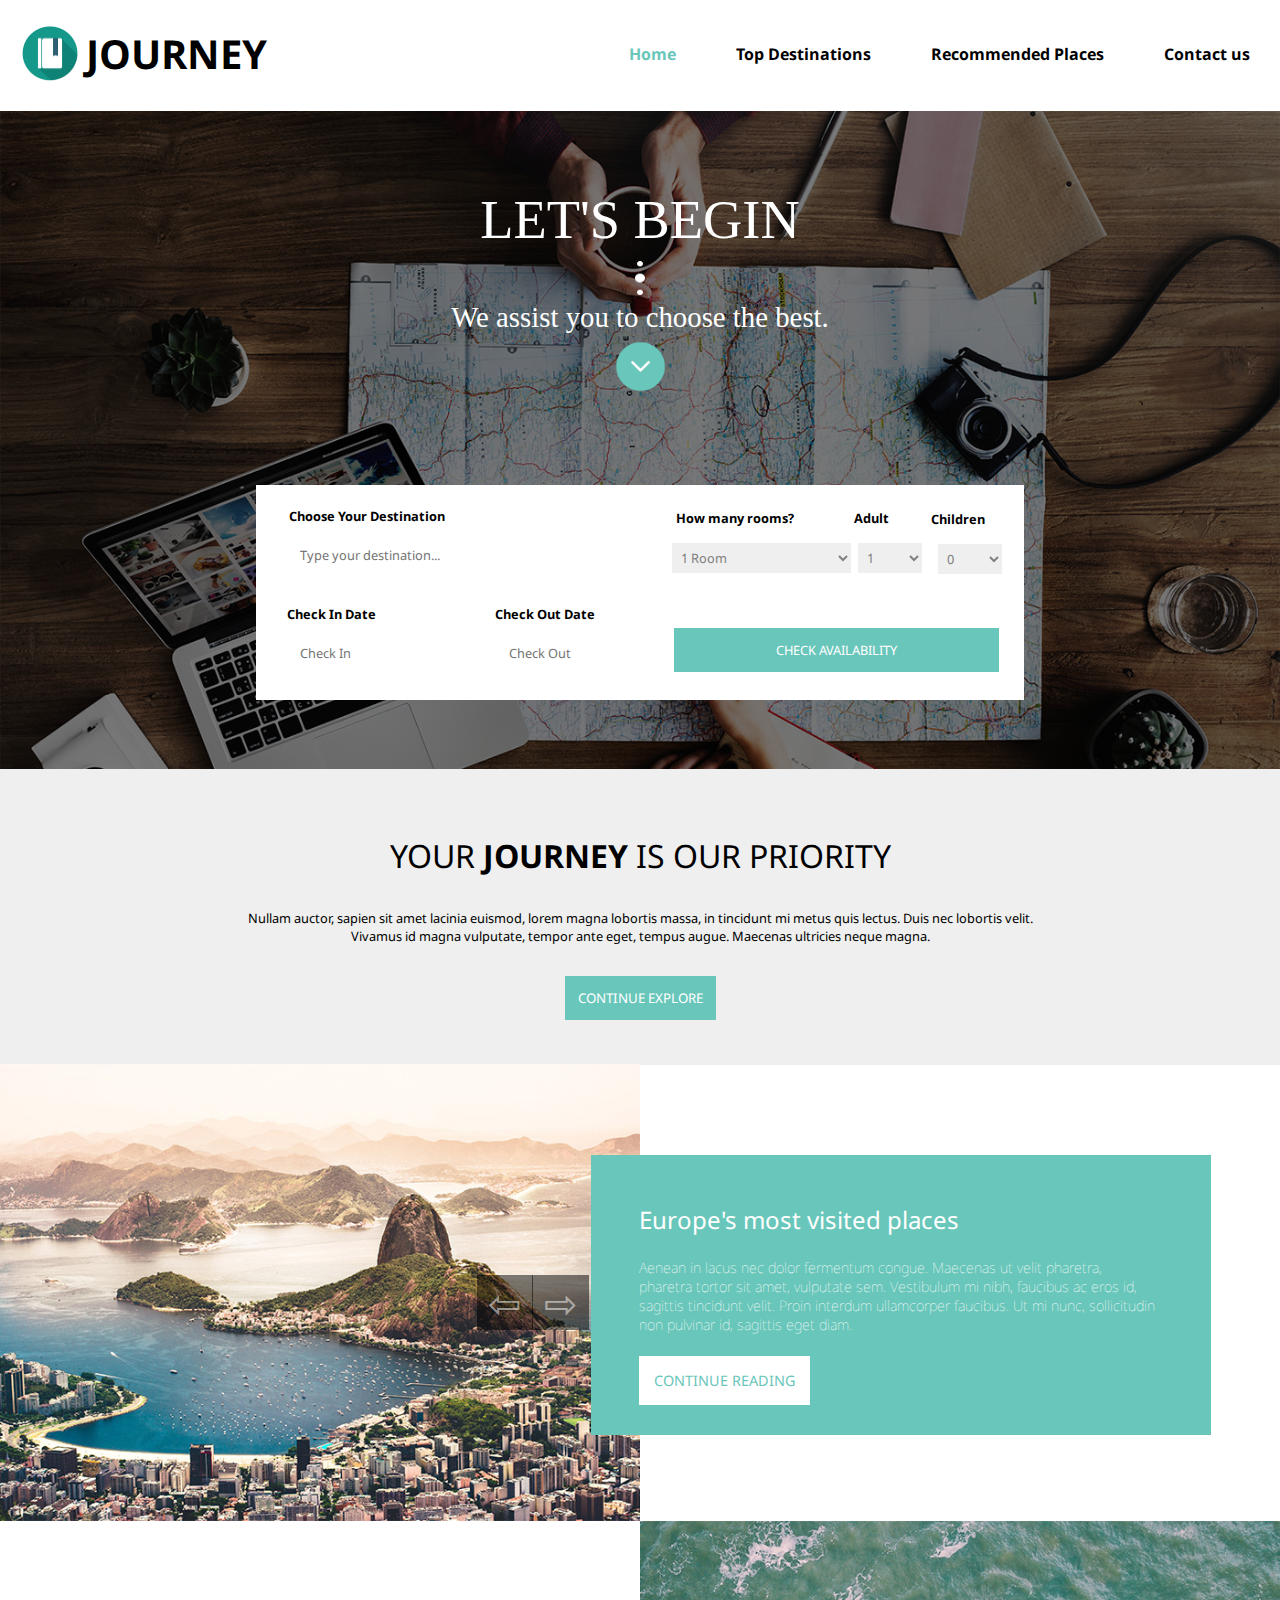
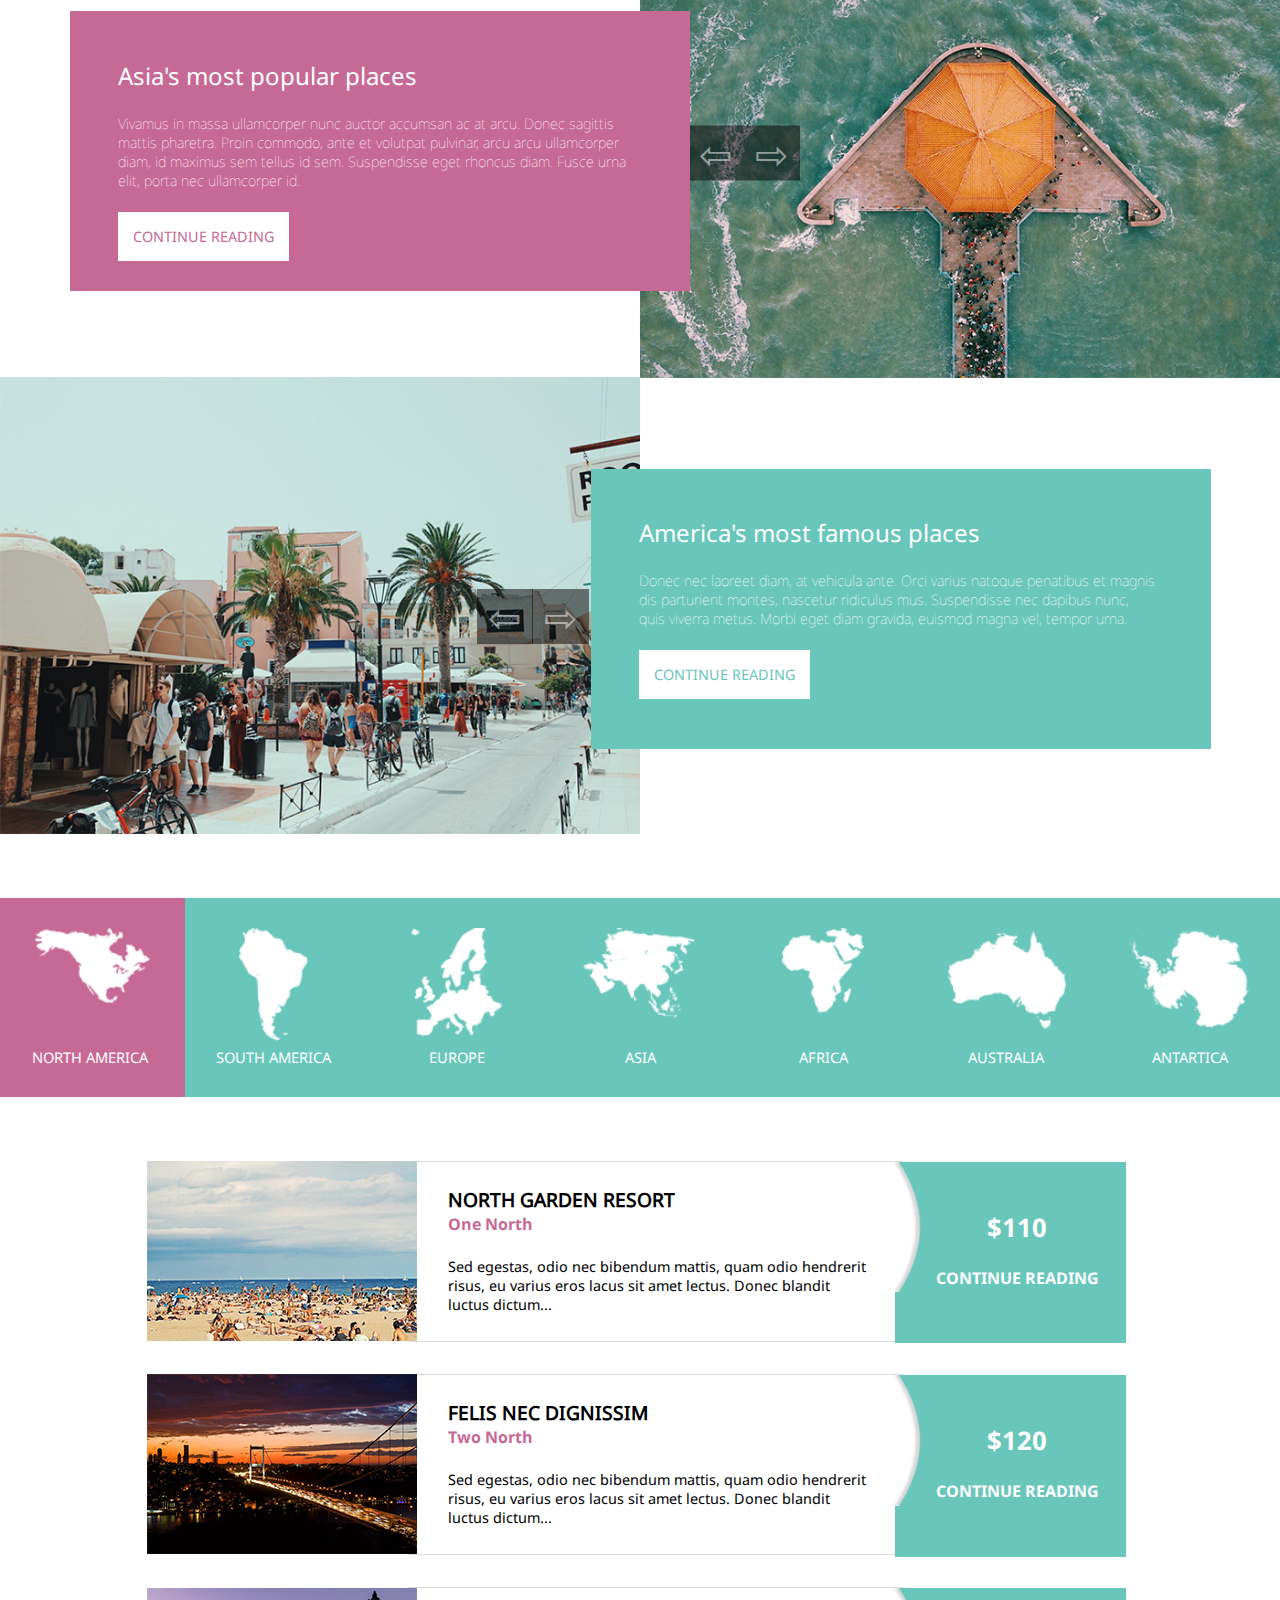
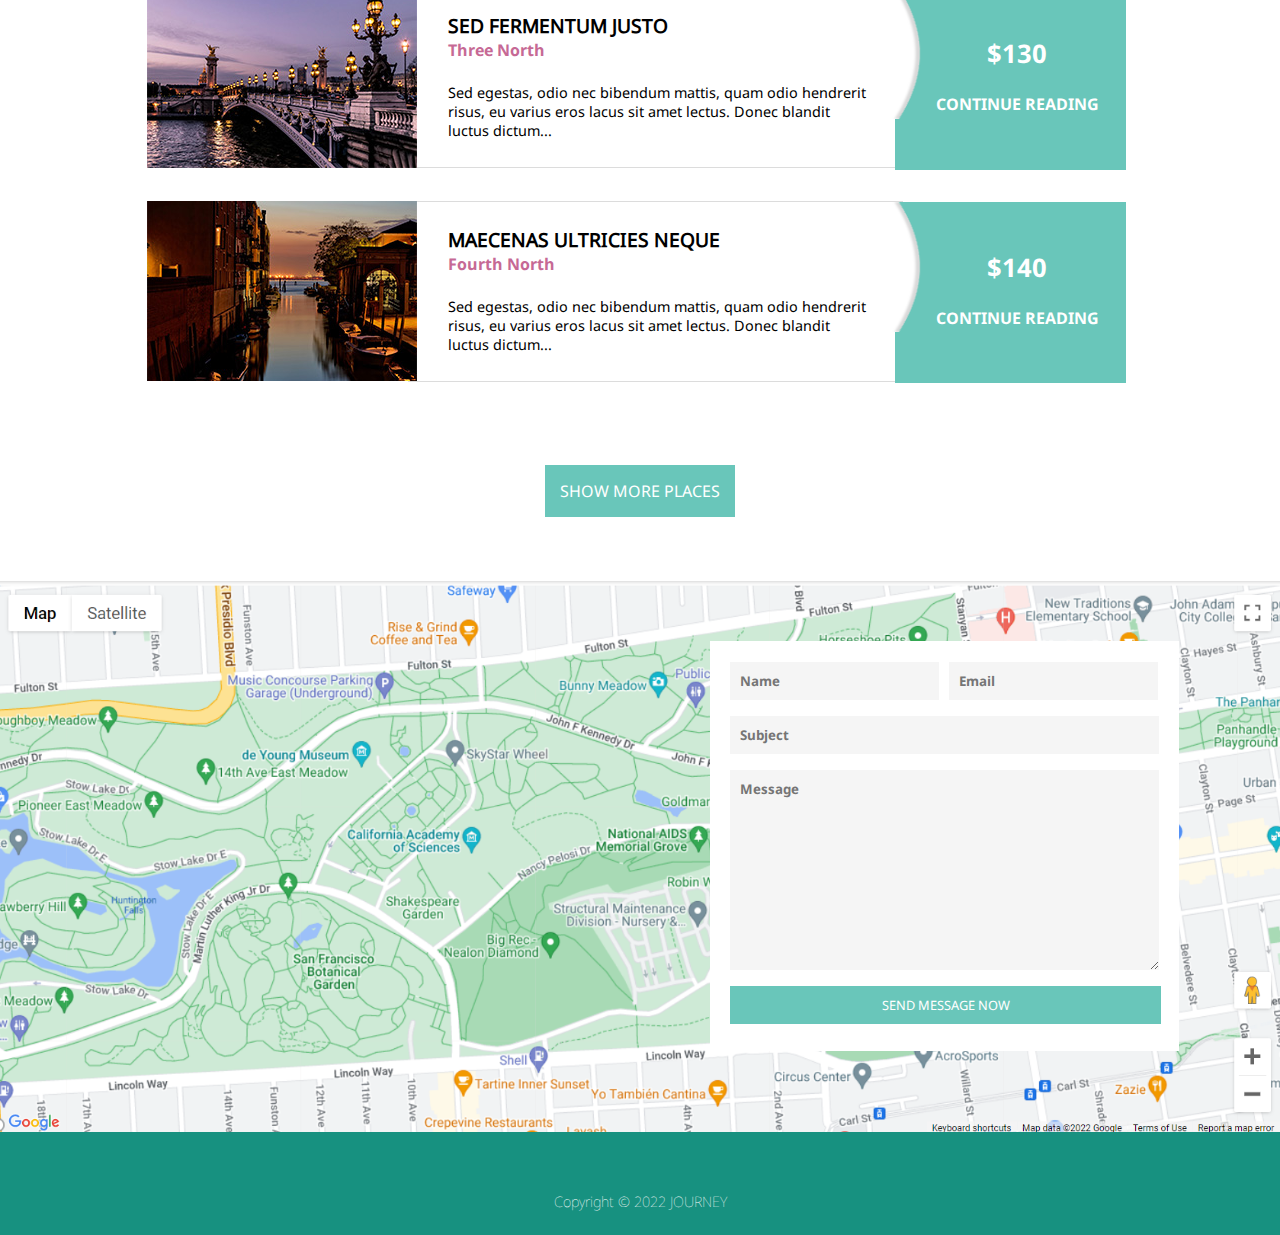
<file: Js Slider Website (JOURNEY)/index.html>
<html lang="en">
<head>
    <meta charset="UTF-8">
    <meta http-equiv="X-UA-Compatible" content="IE=edge">
    <meta name="viewport" content="width=device-width, initial-scale=1.0">
    <link rel="stylesheet" href="style.css">
    <link rel="stylesheet" href="mobile-style.css">
    <script src="script.js" defer></script>
    <title>JOURNEY</title>
</head>
<body>
    <!-- HEADER -->
    <header class="top">
        <div class="title">
            <div class="topbar">
                <div class="row">
                    <div class="col-logo">
                        <a href="index.html"><img src="img/logo.png" id="logo"></a>
                    </div>
                    <div class="home-link">
                        <a href="index.html" id="link-title">JOURNEY</a>
                    </div>
                </div>
            </div>
        </div>
        <nav>   
            <ul>
                <li><a href="#" id="hamburger">&#9776;</a></li>
                <li><a href="index.html" id="nav-link"><span id="point_home">Home</span></a></li>
                <li><a href="#" id="nav-link">Top Destinations</a></li>
                <li><a href="#" id="nav-link">Recommended Places</a></li>
                <li><a href="#" id="nav-link">Contact us</a></li>
            </ul>
        </nav>
    </header>
    <!-- HEADER -->

    <!-- WELCOME / FORM -->
    <section class="bg-sec">
        <div class="img-overlay"><img src="img/banner.jpg" id="image_bckgrd"></div>
        <div class="room-form">
            <center>
            <p id="txt1">LET'S BEGIN</p>
            <p><img src="img/dots-3.png" id="dots"></p>
            <p id="txt2">We assist you to choose the best.</p>
            <p><a href="#"><img src="img/down-btn.png" id="dwn-btn"></a></p>
            <div class="gradient1">
            <div class="form1">
                <form action="">
                    <p id="txt3"><label>Choose Your Destination</label></p>
                    <p id="input1"><input type="text" placeholder="Type your destination..."></p>

                    <p id="txt4"><label>Check In Date</label></p>
                    <p id="input2"><input type="text" placeholder="Check In"></p>

                    <p id="txt5"><label>Check Out Date</label></p>
                    <p id="input3"><input type="text" placeholder="Check Out"></p>

                    <p id="txt6"><label>How many rooms?</label></p>
                    <p id="input4">
                        <select name="room" id="room-list">
                            <option>1 Room</option>
                            <option>2 Room</option>
                            <option>3 Room</option>
                            <option>4 Room</option>
                        </select>
                    </p>

                    <p id="txt7"><label>Adult</label></p>
                    <p id="input5">
                        <select name="adult" id="adult-list">
                            <option>1</option>
                            <option>2</option>
                            <option>3</option>
                            <option>4</option>
                            <option>5</option>
                            <option>6</option>
                        </select>
                    </p>

                    <p id="txt8"><label>Children</label></p>
                    <p id="input6">
                        <select name="children" id="child-list">
                            <option>0</option>
                            <option>1</option>
                            <option>2</option>
                            <option>3</option>
                            <option>4</option>
                            <option>5</option>
                            <option>6</option>
                            <option>7</option>
                        </select>
                    </p>

                    <button id="chk-btn" type="submit">CHECK AVAILABILITY</button>
                </form>
            </div>
            </div>
            </center>
        </div>
    </section>
    <!-- WELCOME / FORM -->

    <!-- EXPLORE -->
    <section class="bg-color1">
        <center>
        <div class="explore">
            <p id="title2">YOUR <span id="txt-bold1">JOURNEY</span> IS OUR PRIORITY</p>

            <p id="txt9">Nullam auctor, sapien sit amet lacinia euismod, lorem magna lobortis massa, in tincidunt mi metus quis lectus. Duis nec lobortis velit. Vivamus id magna vulputate, tempor ante eget, tempus augue. Maecenas ultricies neque magna.</p>
            
            <p id="space1"><button id="explr-btn">CONTINUE EXPLORE</button></p>
        </div>
        </center>
    </section>
    <!-- EXPLORE -->

    <!-- IMAGE SLIDER -->
    <section>
        <!-- SLIDER 1 -->
        <div class="txtfill1">
            <p>
                <span id="topic">Europe's most visited places</span>
                <br><br>
                <span id="elebs">Aenean in lacus nec dolor fermentum congue. Maecenas ut velit pharetra, pharetra tortor sit amet, vulputate sem. Vestibulum mi nibh, faucibus ac eros id, sagittis tincidunt velit. Proin interdum ullamcorper faucibus. Ut mi nunc, sollicitudin non pulvinar id, sagittis eget diam.</span>
                <br><br>
                <button id="read-btn">CONTINUE READING</button>
            </p> 
        </div>
        <div class="slider" data-slider>
            <button class="slider-button prev" id="btn-slid" data-slider-button="prev">&#8678;</button>
            <button class="slider-button next" data-slider-button="next">&#8680;</button>
            <div data-slides>
                <div class="slides" data-active>
                    <img src="slider/slider-img-01.jpg" alt="Image 1">
                </div>
                <div class="slides">
                    <img src="slider/slider-img-02.jpg" alt="Image 2" id="slid1">
                </div>
                <div class="slides">
                    <img src="slider/slider-img-03.jpg" alt="Image 3" id="slid1">
                </div>
            </div>
        </div>
        <!-- SLIDER 1 -->

        <!-- SLIDER 2 -->
        <div class="txtfill2">
            <p>
                <span id="topic">Asia's most popular places</span>
                <br><br>
                <span id="elebs">Vivamus in massa ullamcorper nunc auctor accumsan ac at arcu. Donec sagittis mattis pharetra. Proin commodo, ante et volutpat pulvinar, arcu arcu ullamcorper diam, id maximus sem tellus id sem. Suspendisse eget rhoncus diam. Fusce urna elit, porta nec ullamcorper id.</span>
                <br><br>
                <button id="read-btn2">CONTINUE READING</button>
            </p> 
        </div>
        <div class="slider2" data-slider>
            <button class="slider2-button prev" data-slider-button="prev">&#8678;</button>
            <button class="slider2-button next" data-slider-button="next">&#8680;</button>
            <div data-slides>
                <div class="slides2">
                    <img src="slider/slider-img-01.jpg" alt="Image 1">
                </div>
                <div class="slides2" data-active>
                    <img src="slider/slider-img-02.jpg" alt="Image 2" id="slid2">
                </div>
                <div class="slides2">
                    <img src="slider/slider-img-03.jpg" alt="Image 3" id="slid2">
                </div>
            </div>
        </div>
        <!-- SLIDER 2 -->

        <!-- SLIDER 3 -->
        <div class="txtfill3">
            <p>
                <span id="topic">America's most famous places</span>
                <br><br>
                <span id="elebs">Donec nec laoreet diam, at vehicula ante. Orci varius natoque penatibus et magnis dis parturient montes, nascetur ridiculus mus. Suspendisse nec dapibus nunc, quis viverra metus. Morbi eget diam gravida, euismod magna vel, tempor urna.</span>
                <br><br>
                <button id="read-btn3">CONTINUE READING</button>
            </p> 
        </div>
        <div class="slider3" data-slider>
            <button class="slider3-button prev" data-slider-button="prev">&#8678;</button>
            <button class="slider3-button next" data-slider-button="next">&#8680;</button>
            <div data-slides>
                <div class="slides3">
                    <img src="slider/slider-img-01.jpg" alt="Image 1">
                </div>
                <div class="slides3">
                    <img src="slider/slider-img-02.jpg" alt="Image 2" id="slid3">
                </div>
                <div class="slides3" data-active>
                    <img src="slider/slider-img-03.jpg" alt="Image 3" id="slid3">
                </div>
            </div>
        </div>
        <!-- SLIDER 3 -->
    </section>
    <!-- IMAGE SLIDER -->

    <!-- WORLD NAVBAR SLIDER -->
    <section>
        <div class="world-nav">
            <center>
                <div id="shift-btn"></div>
                <button type="button" class="toggle-btn" onclick="noa()">
                    <img id="world-ico" src="img/north-america.png">
                    <br>
                    <label id="world-txt">NORTH AMERICA</label>
                </button>
                <button type="button" class="toggle-btn" onclick="soa()">
                    <img id="world-ico" src="img/south-america.png">
                    <br>
                    <label id="world-txt">SOUTH AMERICA</label>
                </button>
                <button type="button" class="toggle-btn" onclick="eu()">
                    <img id="world-ico" src="img/europe.png">
                    <br>
                    <label id="world-txt">EUROPE</label>
                </button>
                <button type="button" class="toggle-btn" onclick="asi()">
                    <img id="world-ico" src="img/asia.png">
                    <br>
                    <label id="world-txt">ASIA</label>
                </button>
                <button type="button" class="toggle-btn" onclick="afr()">
                    <img id="world-ico" src="img/africa.png">
                    <br>
                    <label id="world-txt">AFRICA</label>
                </button>
                <button type="button" class="toggle-btn" onclick="aus()">
                    <img id="world-ico" src="img/australia.png">
                    <br>
                    <label id="world-txt">AUSTRALIA</label>
                </button>
                <button type="button" class="toggle-btn" onclick="ant()">
                    <img id="world-ico" src="img/antartica.png">
                    <br>
                    <label id="world-txt">ANTARTICA</label>
                </button>
            </center>
        </div>
    </section>
    <!-- WORLD NAVBAR SLIDER -->

    <!-- GROUP CONTENT SLIDER -->
    <section class="group-slider">
    <div id="box1" class="group">
        <div class="box-content">
            <img src="slider/slider-img-06.jpg">
            <p id="info">
                <span id="topic2">NORTH GARDEN RESORT</span>
                <br>
                <span id="sub-top">One North</span>
                <br><br>
                <span id="elebs2">Sed egestas, odio nec bibendum mattis, quam odio hendrerit risus, eu varius eros lacus sit amet lectus. Donec blandit luctus dictum...</span>
            </p>
            <img id="curve" src="img/button-curve.png">
            <p id="cost">
                <span id="price">$110</span>
                <br><br>
                <a id="read-btn4" href="#">CONTINUE READING</a>
            </p>
        </div>
        <div class="box-content">
            <img src="slider/slider-img-07.jpg">
            <p id="info">
                <span id="topic2">FELIS NEC DIGNISSIM</span>
                <br>
                <span id="sub-top">Two North</span>
                <br><br>
                <span id="elebs2">Sed egestas, odio nec bibendum mattis, quam odio hendrerit risus, eu varius eros lacus sit amet lectus. Donec blandit luctus dictum...</span>
            </p>
            <img id="curve" src="img/button-curve.png">
            <p id="cost">
                <span id="price">$120</span>
                <br><br>
                <a id="read-btn4" href="#">CONTINUE READING</a>
            </p>
        </div>
        <div class="box-content">
            <img src="slider/slider-img-05.jpg">
            <p id="info">
                <span id="topic2">SED FERMENTUM JUSTO</span>
                <br>
                <span id="sub-top">Three North</span>
                <br><br>
                <span id="elebs2">Sed egestas, odio nec bibendum mattis, quam odio hendrerit risus, eu varius eros lacus sit amet lectus. Donec blandit luctus dictum...</span>
            </p>
            <img id="curve" src="img/button-curve.png">
            <p id="cost">
                <span id="price">$130</span>
                <br><br>
                <a id="read-btn4" href="#">CONTINUE READING</a>
            </p>
        </div>
        <div class="box-content">
            <img src="slider/slider-img-04.jpg">
            <p id="info">
                <span id="topic2">MAECENAS ULTRICIES NEQUE</span>
                <br>
                <span id="sub-top">Fourth North</span>
                <br><br>
                <span id="elebs2">Sed egestas, odio nec bibendum mattis, quam odio hendrerit risus, eu varius eros lacus sit amet lectus. Donec blandit luctus dictum...</span>
            </p>
            <img id="curve" src="img/button-curve.png">
            <p id="cost">
                <span id="price">$140</span>
                <br><br>
                <a id="read-btn4" href="#">CONTINUE READING</a>
            </p>
        </div>
    </div>
    <div id="box2" class="group">
        <div class="box-content">
            <img src="slider/slider-img-06.jpg">
            <p id="info">
                <span id="topic2">SOUTH RESORT HOTEL</span>
                <br>
                <span id="sub-top">South One</span>
                <br><br>
                <span id="elebs2">Sed egestas, odio nec bibendum mattis, quam odio hendrerit risus, eu varius eros lacus sit amet lectus. Donec blandit luctus dictum...</span>
            </p>
            <img id="curve" src="img/button-curve.png">
            <p id="cost">
                <span id="price">$220</span>
                <br><br>
                <a id="read-btn4" href="#">CONTINUE READING</a>
            </p>
        </div>
        <div class="box-content">
            <img src="slider/slider-img-07.jpg">
            <p id="info">
                <span id="topic2">AENEAN AC ANTE NEC DIAM</span>
                <br>
                <span id="sub-top">South Second</span>
                <br><br>
                <span id="elebs2">Sed egestas, odio nec bibendum mattis, quam odio hendrerit risus, eu varius eros lacus sit amet lectus. Donec blandit luctus dictum...</span>
            </p>
            <img id="curve" src="img/button-curve.png">
            <p id="cost">
                <span id="price">$230</span>
                <br><br>
                <a id="read-btn4" href="#">CONTINUE READING</a>
            </p>
        </div>
        <div class="box-content">
            <img src="slider/slider-img-05.jpg">
            <p id="info">
                <span id="topic2">SUSPENDISSE NEC DAPIBUS</span>
                <br>
                <span id="sub-top">South Third</span>
                <br><br>
                <span id="elebs2">Sed egestas, odio nec bibendum mattis, quam odio hendrerit risus, eu varius eros lacus sit amet lectus. Donec blandit luctus dictum...</span>
            </p>
            <img id="curve" src="img/button-curve.png">
            <p id="cost">
                <span id="price">$240</span>
                <br><br>
                <a id="read-btn4" href="#">CONTINUE READING</a>
            </p>
        </div>
        <div class="box-content">
            <img src="slider/slider-img-04.jpg">
            <p id="info">
                <span id="topic2">ALIQUAM VIVERRA MI AT NISL</span>
                <br>
                <span id="sub-top">South Fourth</span>
                <br><br>
                <span id="elebs2">Sed egestas, odio nec bibendum mattis, quam odio hendrerit risus, eu varius eros lacus sit amet lectus. Donec blandit luctus dictum...</span>
            </p>
            <img id="curve" src="img/button-curve.png">
            <p id="cost">
                <span id="price">$250</span>
                <br><br>
                <a id="read-btn4" href="#">CONTINUE READING</a>
            </p>
        </div>
    </div>
    <div id="box3" class="group">
        <div class="box-content">
            <img src="slider/slider-img-06.jpg">
            <p id="info">
                <span id="topic2">EUROPE HOTEL</span>
                <br>
                <span id="sub-top">Venecia, Italy</span>
                <br><br>
                <span id="elebs2">Sed egestas, odio nec bibendum mattis, quam odio hendrerit risus, eu varius eros lacus sit amet lectus. Donec blandit luctus dictum...</span>
            </p>
            <img id="curve" src="img/button-curve.png">
            <p id="cost">
                <span id="price">$330</span>
                <br><br>
                <a id="read-btn4" href="#">CONTINUE READING</a>
            </p>
        </div>
        <div class="box-content">
            <img src="slider/slider-img-07.jpg">
            <p id="info">
                <span id="topic2">IN VIVERRA ENIM TURPIS</span>
                <br>
                <span id="sub-top">Paris, France</span>
                <br><br>
                <span id="elebs2">Sed egestas, odio nec bibendum mattis, quam odio hendrerit risus, eu varius eros lacus sit amet lectus. Donec blandit luctus dictum...</span>
            </p>
            <img id="curve" src="img/button-curve.png">
            <p id="cost">
                <span id="price">$340</span>
                <br><br>
                <a id="read-btn4" href="#">CONTINUE READING</a>
            </p>
        </div>
        <div class="box-content">
            <img src="slider/slider-img-05.jpg">
            <p id="info">
                <span id="topic2">VOLUTPAT PELLENTESQUE</span>
                <br>
                <span id="sub-top">Barcelona, Spain</span>
                <br><br>
                <span id="elebs2">Sed egestas, odio nec bibendum mattis, quam odio hendrerit risus, eu varius eros lacus sit amet lectus. Donec blandit luctus dictum...</span>
            </p>
            <img id="curve" src="img/button-curve.png">
            <p id="cost">
                <span id="price">$350</span>
                <br><br>
                <a id="read-btn4" href="#">CONTINUE READING</a>
            </p>
        </div>
        <div class="box-content">
            <img src="slider/slider-img-04.jpg">
            <p id="info">
                <span id="topic2">GRAND RESORT PASHA</span>
                <br>
                <span id="sub-top">Istanbul, Turkey</span>
                <br><br>
                <span id="elebs2">Sed egestas, odio nec bibendum mattis, quam odio hendrerit risus, eu varius eros lacus sit amet lectus. Donec blandit luctus dictum...</span>
            </p>
            <img id="curve" src="img/button-curve.png">
            <p id="cost">
                <span id="price">$360</span>
                <br><br>
                <a id="read-btn4" href="#">CONTINUE READING</a>
            </p>
        </div>
    </div>
    <div id="box4" class="group">
        <div class="box-content">
            <img src="slider/slider-img-06.jpg">
            <p id="info">
                <span id="topic2">ASIA RESORT HOTEL</span>
                <br>
                <span id="sub-top">Singapore</span>
                <br><br>
                <span id="elebs2">Sed egestas, odio nec bibendum mattis, quam odio hendrerit risus, eu varius eros lacus sit amet lectus. Donec blandit luctus dictum...</span>
            </p>
            <img id="curve" src="img/button-curve.png">
            <p id="cost">
                <span id="price">$440</span>
                <br><br>
                <a id="read-btn4" href="#">CONTINUE READING</a>
            </p>
        </div>
        <div class="box-content">
            <img src="slider/slider-img-07.jpg">
            <p id="info">
                <span id="topic2">NULLAM EGET EST A NISL</span>
                <br>
                <span id="sub-top">Yangon, Myanmar</span>
                <br><br>
                <span id="elebs2">Sed egestas, odio nec bibendum mattis, quam odio hendrerit risus, eu varius eros lacus sit amet lectus. Donec blandit luctus dictum...</span>
            </p>
            <img id="curve" src="img/button-curve.png">
            <p id="cost">
                <span id="price">$450</span>
                <br><br>
                <a id="read-btn4" href="#">CONTINUE READING</a>
            </p>
        </div>
        <div class="box-content">
            <img src="slider/slider-img-05.jpg">
            <p id="info">
                <span id="topic2">PROIN INTERDUM ULLAMCORPER</span>
                <br>
                <span id="sub-top">Bangkok, Thailand</span>
                <br><br>
                <span id="elebs2">Sed egestas, odio nec bibendum mattis, quam odio hendrerit risus, eu varius eros lacus sit amet lectus. Donec blandit luctus dictum...</span>
            </p>
            <img id="curve" src="img/button-curve.png">
            <p id="cost">
                <span id="price">$460</span>
                <br><br>
                <a id="read-btn4" href="#">CONTINUE READING</a>
            </p>
        </div>
        <div class="box-content">
            <img src="slider/slider-img-04.jpg">
            <p id="info">
                <span id="topic2">LOREM IPSUM DOLOR SIT</span>
                <br>
                <span id="sub-top">Vientiane, Laos</span>
                <br><br>
                <span id="elebs2">Sed egestas, odio nec bibendum mattis, quam odio hendrerit risus, eu varius eros lacus sit amet lectus. Donec blandit luctus dictum...</span>
            </p>
            <img id="curve" src="img/button-curve.png">
            <p id="cost">
                <span id="price">$470</span>
                <br><br>
                <a id="read-btn4" href="#">CONTINUE READING</a>
            </p>
        </div>
    </div>
    <div id="box5" class="group">
        <div class="box-content">
            <img src="slider/slider-img-06.jpg">
            <p id="info">
                <span id="topic2">AFRICA RESORT HOTEL</span>
                <br>
                <span id="sub-top">First City</span>
                <br><br>
                <span id="elebs2">Sed egestas, odio nec bibendum mattis, quam odio hendrerit risus, eu varius eros lacus sit amet lectus. Donec blandit luctus dictum...</span>
            </p>
            <img id="curve" src="img/button-curve.png">
            <p id="cost">
                <span id="price">$550</span>
                <br><br>
                <a id="read-btn4" href="#">CONTINUE READING</a>
            </p>
        </div>
        <div class="box-content">
            <img src="slider/slider-img-07.jpg">
            <p id="info">
                <span id="topic2">AENEAN AC MAGNA DIAM</span>
                <br>
                <span id="sub-top">Second City</span>
                <br><br>
                <span id="elebs2">Sed egestas, odio nec bibendum mattis, quam odio hendrerit risus, eu varius eros lacus sit amet lectus. Donec blandit luctus dictum...</span>
            </p>
            <img id="curve" src="img/button-curve.png">
            <p id="cost">
                <span id="price">$560</span>
                <br><br>
                <a id="read-btn4" href="#">CONTINUE READING</a>
            </p>
        </div>
        <div class="box-content">
            <img src="slider/slider-img-05.jpg">
            <p id="info">
                <span id="topic2">BEACH BARBECUE SUNSET</span>
                <br>
                <span id="sub-top">Third City</span>
                <br><br>
                <span id="elebs2">Sed egestas, odio nec bibendum mattis, quam odio hendrerit risus, eu varius eros lacus sit amet lectus. Donec blandit luctus dictum...</span>
            </p>
            <img id="curve" src="img/button-curve.png">
            <p id="cost">
                <span id="price">$570</span>
                <br><br>
                <a id="read-btn4" href="#">CONTINUE READING</a>
            </p>
        </div>
        <div class="box-content">
            <img src="slider/slider-img-04.jpg">
            <p id="info">
                <span id="topic2">GRAND RESORT PASHA</span>
                <br>
                <span id="sub-top">Fourth City</span>
                <br><br>
                <span id="elebs2">Sed egestas, odio nec bibendum mattis, quam odio hendrerit risus, eu varius eros lacus sit amet lectus. Donec blandit luctus dictum...</span>
            </p>
            <img id="curve" src="img/button-curve.png">
            <p id="cost">
                <span id="price">$580</span>
                <br><br>
                <a id="read-btn4" href="#">CONTINUE READING</a>
            </p>
        </div>
    </div>
    <div id="box6" class="group">
        <div class="box-content">
            <img src="slider/slider-img-06.jpg">
            <p id="info">
                <span id="topic2">HOTEL AUSTRALIA</span>
                <br>
                <span id="sub-top">City One</span>
                <br><br>
                <span id="elebs2">Sed egestas, odio nec bibendum mattis, quam odio hendrerit risus, eu varius eros lacus sit amet lectus. Donec blandit luctus dictum...</span>
            </p>
            <img id="curve" src="img/button-curve.png">
            <p id="cost">
                <span id="price">$660</span>
                <br><br>
                <a id="read-btn4" href="#">CONTINUE READING</a>
            </p>
        </div>
        <div class="box-content">
            <img src="slider/slider-img-07.jpg">
            <p id="info">
                <span id="topic2">PROIN INTERDUM ULLAMCORPER</span>
                <br>
                <span id="sub-top">City Two</span>
                <br><br>
                <span id="elebs2">Sed egestas, odio nec bibendum mattis, quam odio hendrerit risus, eu varius eros lacus sit amet lectus. Donec blandit luctus dictum...</span>
            </p>
            <img id="curve" src="img/button-curve.png">
            <p id="cost">
                <span id="price">$560</span>
                <br><br>
                <a id="read-btn4" href="#">CONTINUE READING</a>
            </p>
        </div>
        <div class="box-content">
            <img src="slider/slider-img-05.jpg">
            <p id="info">
                <span id="topic2">BEACH BARBECUE SUNSET</span>
                <br>
                <span id="sub-top">City Three</span>
                <br><br>
                <span id="elebs2">Sed egestas, odio nec bibendum mattis, quam odio hendrerit risus, eu varius eros lacus sit amet lectus. Donec blandit luctus dictum...</span>
            </p>
            <img id="curve" src="img/button-curve.png">
            <p id="cost">
                <span id="price">$640</span>
                <br><br>
                <a id="read-btn4" href="#">CONTINUE READING</a>
            </p>
        </div>
        <div class="box-content">
            <img src="slider/slider-img-04.jpg">
            <p id="info">
                <span id="topic2">GRAND RESORT PASHA</span>
                <br>
                <span id="sub-top">City Four</span>
                <br><br>
                <span id="elebs2">Sed egestas, odio nec bibendum mattis, quam odio hendrerit risus, eu varius eros lacus sit amet lectus. Donec blandit luctus dictum...</span>
            </p>
            <img id="curve" src="img/button-curve.png">
            <p id="cost">
                <span id="price">$630</span>
                <br><br>
                <a id="read-btn4" href="#">CONTINUE READING</a>
            </p>
        </div>
    </div>
    <div id="box7" class="group">
        <div class="box-content">
            <img src="slider/slider-img-06.jpg">
            <p id="info">
                <span id="topic2">ANTARTICA RESORT</span>
                <br>
                <span id="sub-top">Ant City One</span>
                <br><br>
                <span id="elebs2">Sed egestas, odio nec bibendum mattis, quam odio hendrerit risus, eu varius eros lacus sit amet lectus. Donec blandit luctus dictum...</span>
            </p>
            <img id="curve" src="img/button-curve.png">
            <p id="cost">
                <span id="price">$770</span>
                <br><br>
                <a id="read-btn4" href="#">CONTINUE READING</a>
            </p>
        </div>
        <div class="box-content">
            <img src="slider/slider-img-07.jpg">
            <p id="info">
                <span id="topic2">PULVINAR SEMPER</span>
                <br>
                <span id="sub-top">Ant City Two</span>
                <br><br>
                <span id="elebs2">Sed egestas, odio nec bibendum mattis, quam odio hendrerit risus, eu varius eros lacus sit amet lectus. Donec blandit luctus dictum...</span>
            </p>
            <img id="curve" src="img/button-curve.png">
            <p id="cost">
                <span id="price">$230</span>
                <br><br>
                <a id="read-btn4" href="#">CONTINUE READING</a>
            </p>
        </div>
        <div class="box-content">
            <img src="slider/slider-img-05.jpg">
            <p id="info">
                <span id="topic2">CRAS VEL SAPIEN</span>
                <br>
                <span id="sub-top">Ant City Three</span>
                <br><br>
                <span id="elebs2">Sed egestas, odio nec bibendum mattis, quam odio hendrerit risus, eu varius eros lacus sit amet lectus. Donec blandit luctus dictum...</span>
            </p>
            <img id="curve" src="img/button-curve.png">
            <p id="cost">
                <span id="price">$140</span>
                <br><br>
                <a id="read-btn4" href="#">CONTINUE READING</a>
            </p>
        </div>
        <div class="box-content">
            <img src="slider/slider-img-04.jpg">
            <p id="info">
                <span id="topic2">NULLAM EGET EST</span>
                <br>
                <span id="sub-top">Ant City Four</span>
                <br><br>
                <span id="elebs2">Sed egestas, odio nec bibendum mattis, quam odio hendrerit risus, eu varius eros lacus sit amet lectus. Donec blandit luctus dictum...</span>
            </p>
            <img id="curve" src="img/button-curve.png">
            <p id="cost">
                <span id="price">$190</span>
                <br><br>
                <a id="read-btn4" href="#">CONTINUE READING</a>
            </p>
        </div>
    </div>
    </section>
    <!-- GROUP CONTENT SLIDER -->

    <!-- MAP / MESSAGE FORM -->
    <section>
        <center>
            <button id="more-btn" type="submit">SHOW MORE PLACES</button>
            <img src="img/tm-loc.png" class="map_bckgrd">
                
        </center>
        <div class="form2">
            <div class="adjust">
                <form action="#">
                    <p><span id="pad1"><input type="text" id="inp1" placeholder="Name"></span>
                    <input type="text" id="inp2" placeholder="Email"></p>

                    <p id="pad2"><input type="text" id="inp3" placeholder="Subject"></p>

                    <p id="pad3"><textarea id="inp4" rows="10" placeholder="Message"></textarea></p>

                    <p id="pad4"><button id="message-btn" type="submit">SEND MESSAGE NOW</button></p>
                </form>
            </div>    
        </div>
    </section>
    <!-- MAP / MESSAGE FORM -->

    <!-- FOOTER -->
    <footer id="footer-txt">
        <p id="footer-font">Copyright &copy; 2022 JOURNEY</p>
    </footer>
    <!-- FOOTER -->
</body>
</html>
</file>
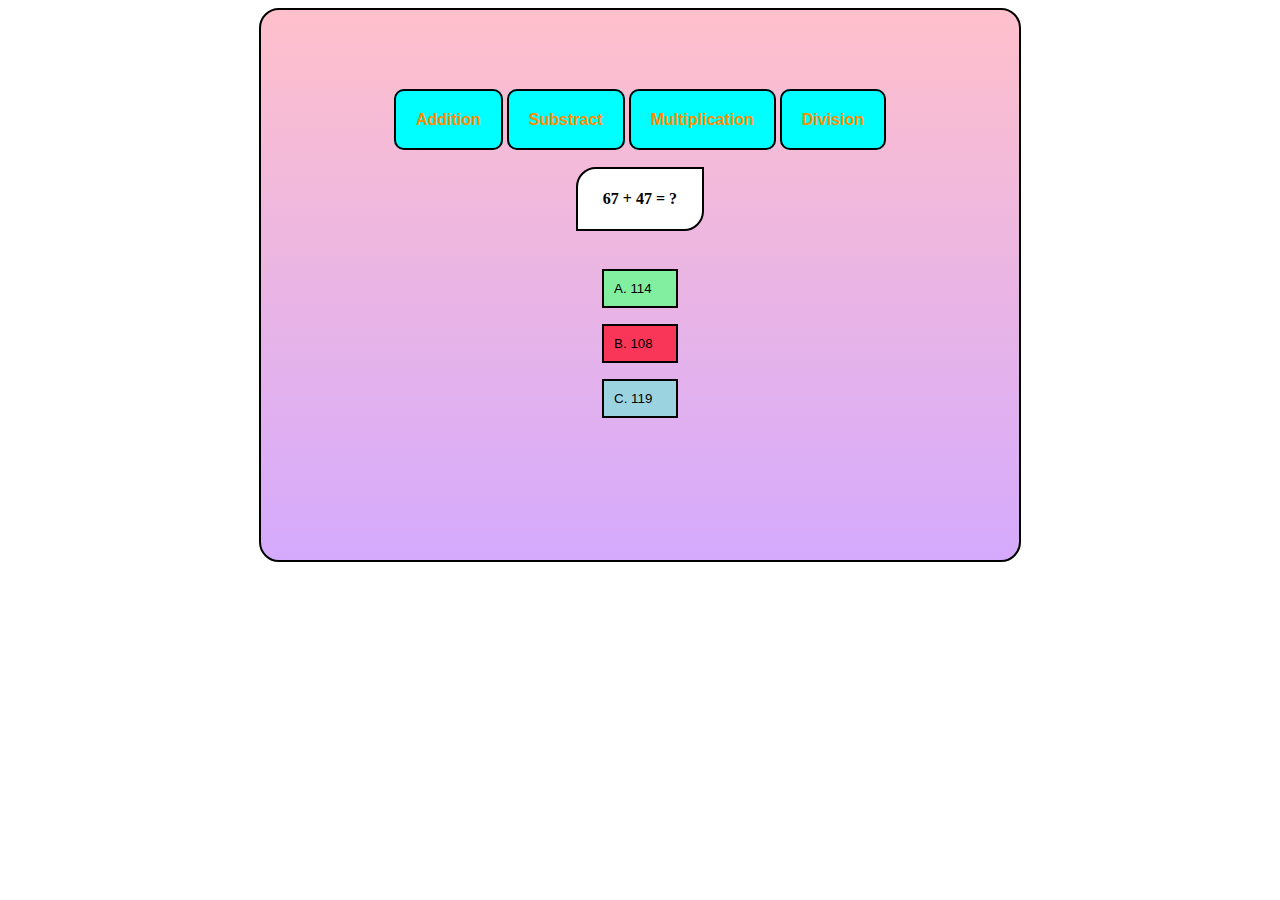
<file: Maths Game/index.html>
<!DOCTYPE html>
<html lang="en">
<head>
    <meta charset="UTF-8">
    <meta http-equiv="X-UA-Compatible" content="IE=edge">
    <meta name="viewport" content="width=device-width, initial-scale=1.0">
    <link rel="stylesheet" href="style.css">
    <script src="math.js"></script>
    <title>Math Guess (Addition)</title>
</head>
<body onload="addition(), generateRandomColor()">
    <center>
        <div class="form">
            <div class="navbar">
                <a href="index.html">Addition</a>
                <a href="substract.html">Substract</a>
                <a href="multiple.html">Multiplication</a>
                <a href="division.html">Division</a>
            </div>
            <div class="question">
                <p id="add_quest"></p>
            </div>
            <div class="answers">
                <p><button id="slotAnswr1" onclick="ChkAnswer(1)">A. <label id="answr1"></label></button></p>
                <p><button id="slotAnswr2" onclick="ChkAnswer(2)">B. <label id="answr2"></label></button></p>
                <p><button id="slotAnswr3" onclick="ChkAnswer(3)">C. <label id="answr3"></label></button></p>
            </div>
        </div>
    </center>
</body>
</html>
</file>
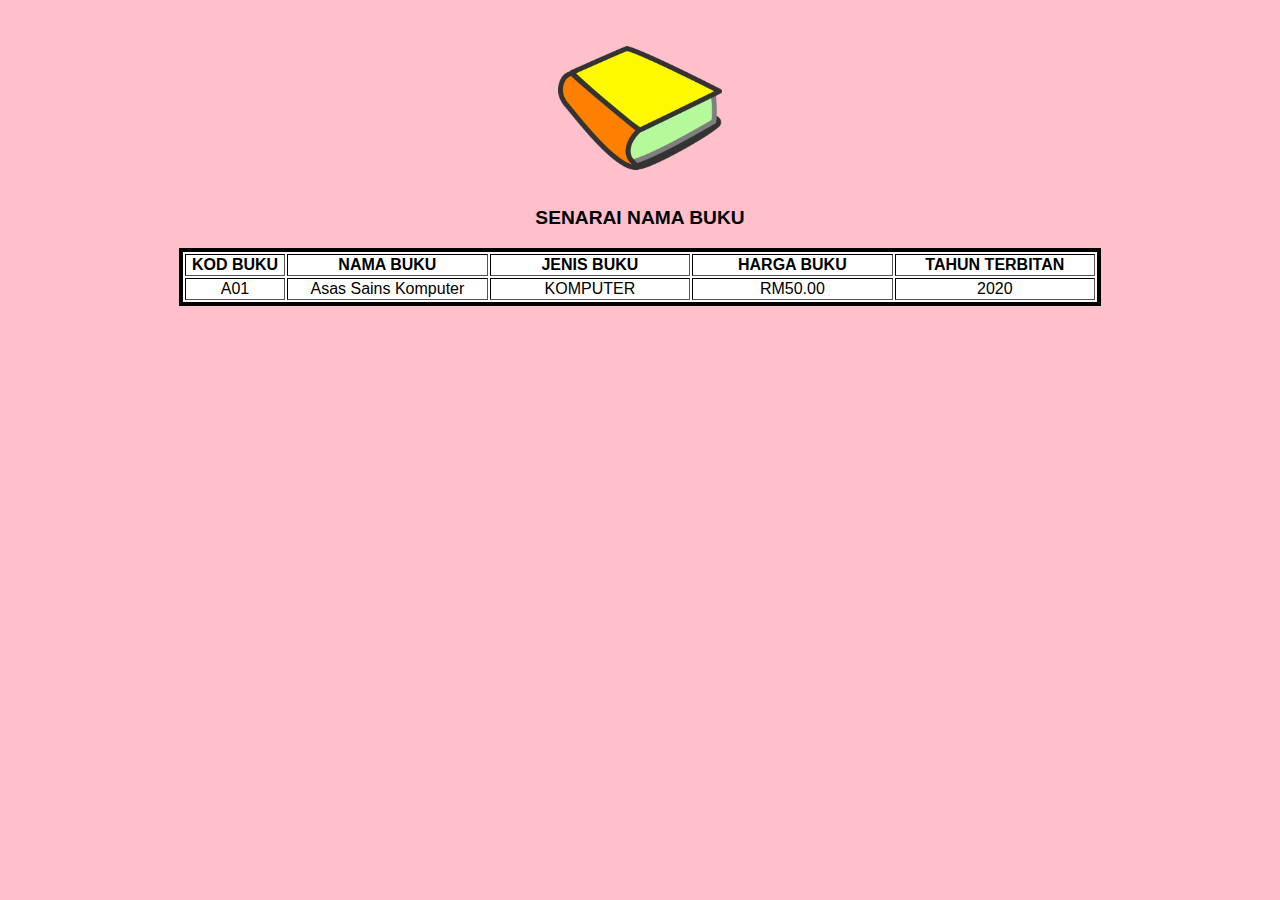
<file: OnMouseOver & OnMouseOut/index.html>
<html>
    <head>
        <title>KOPERASI KOLEJ</title>
        <link rel="stylesheet" type="text/css" href="style.css">
    </head>
    <body>
        <center>
            <!-- Step 1 -->
            <img src="book1.png" id="B1" onmouseover="MouseOver()" onmouseout="MouseOut()">
            <!-- Step 1 -->
            <br><br>
            <p id="txt">SENARAI NAMA BUKU</p>
            <table border="2px" class="table1">
                <thead>
                    <th width="10%">KOD BUKU</th>
                    <th width="20%">NAMA BUKU</th>
                    <th width="20%">JENIS BUKU</th>
                    <th width="20%">HARGA BUKU</th>
                    <th width="20%">TAHUN TERBITAN</th>
                </thead>
                <tr>
                    <td>A01</td>
                    <td>Asas Sains Komputer</td>
                    <td>KOMPUTER</td>
                    <td>RM50.00</td>
                    <td>2020</td>
                </tr>
            </table>
        </center>
        <script type="text/javascript" src="script.js"></script>
    </body>
</html>
</file>
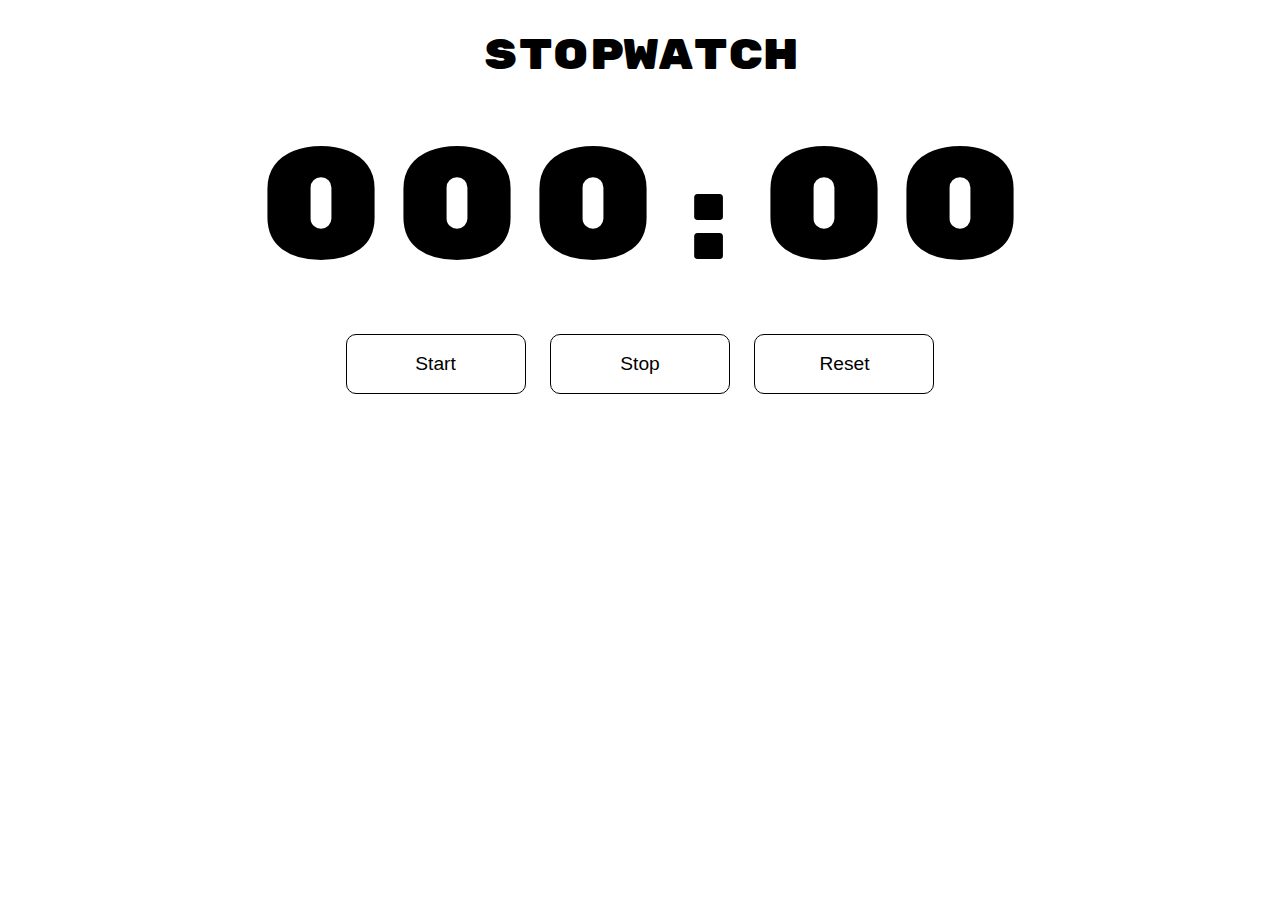
<file: Stopwatch/index.html>
<!DOCTYPE html>
<html>
<head>
	<title>STOPWATCH</title>
	<meta charset="utf-8">
	<meta name="viewport" content="width=device-width, initial-scale=1">
	<link rel="stylesheet" type="text/css" href="style.css">
</head>
<body>
	<center>
	<script type="text/javascript" src="script.js"></script>
	<div class="wrapper">
		<h1>Stopwatch</h1>
		<p><label id="font"><span id="seconds">000</span><span id="dott">:</span><span id="tens">00</span></label></p>
		<button id="button-start">Start</button>
		<button id="button-stop">Stop</button>
		<button id="button-reset">Reset</button>
	</div> 
	</center>
</body>
</html>
</file>
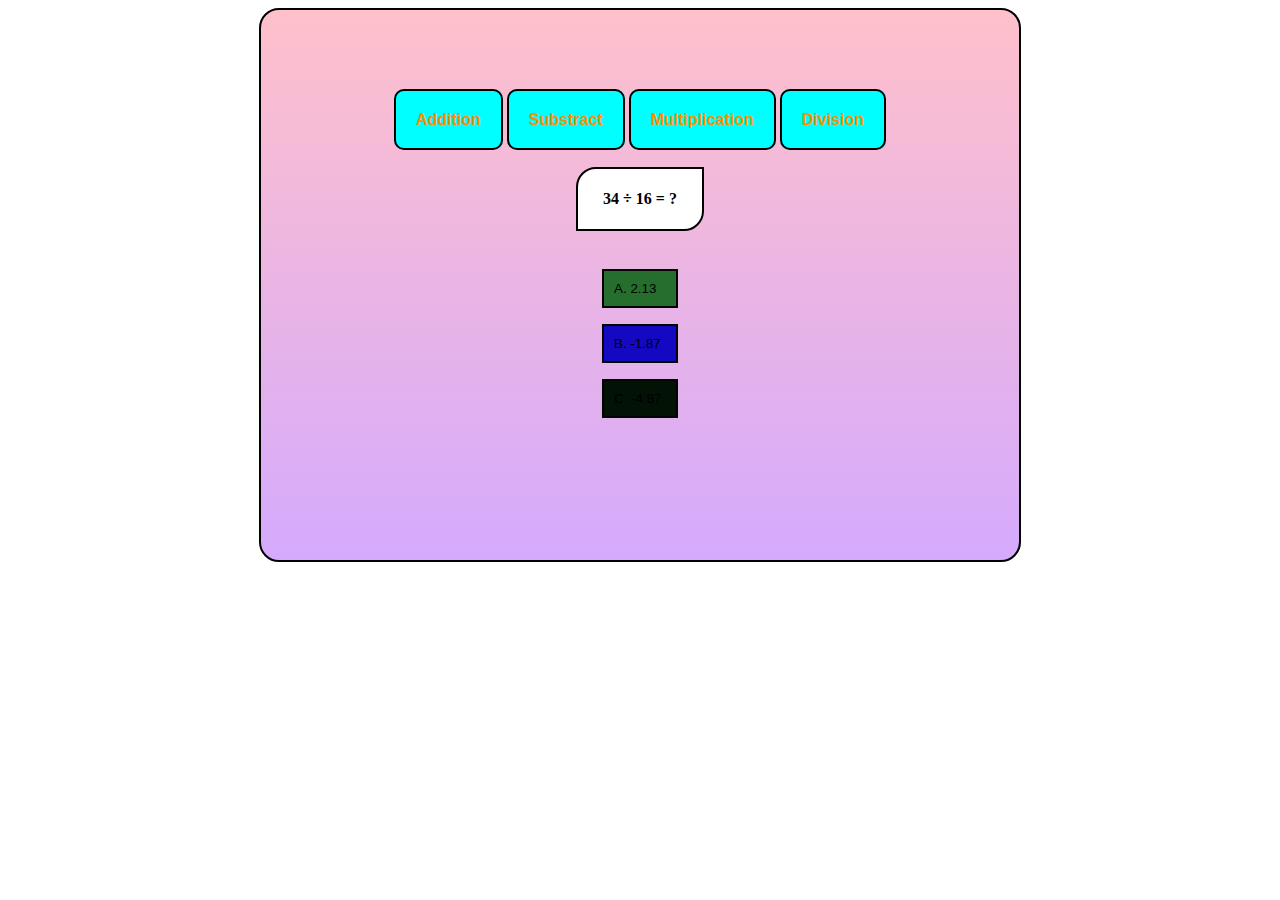
<file: Maths Game/division.html>
<!DOCTYPE html>
<html lang="en">
<head>
    <meta charset="UTF-8">
    <meta http-equiv="X-UA-Compatible" content="IE=edge">
    <meta name="viewport" content="width=device-width, initial-scale=1.0">
    <link rel="stylesheet" href="style.css">
    <script src="math.js"></script>
    <title>Math Guess (Division)</title>
</head>
<body onload="division(), generateRandomColor()">
    <center>
        <div class="form">
            <div class="navbar">
                <a href="index.html">Addition</a>
                <a href="substract.html">Substract</a>
                <a href="multiple.html">Multiplication</a>
                <a href="division.html">Division</a>
            </div>
            <div class="question">
                <p id="add_quest"></p>
            </div>
            <div class="answers">
                <p><button id="slotAnswr1" onclick="ChkAnswer(1)">A. <label id="answr1"></label></button></p>
                <p><button id="slotAnswr2" onclick="ChkAnswer(2)">B. <label id="answr2"></label></button></p>
                <p><button id="slotAnswr3" onclick="ChkAnswer(3)">C. <label id="answr3"></label></button></p>
            </div>
        </div>
    </center>
</body>
</html>
</file>
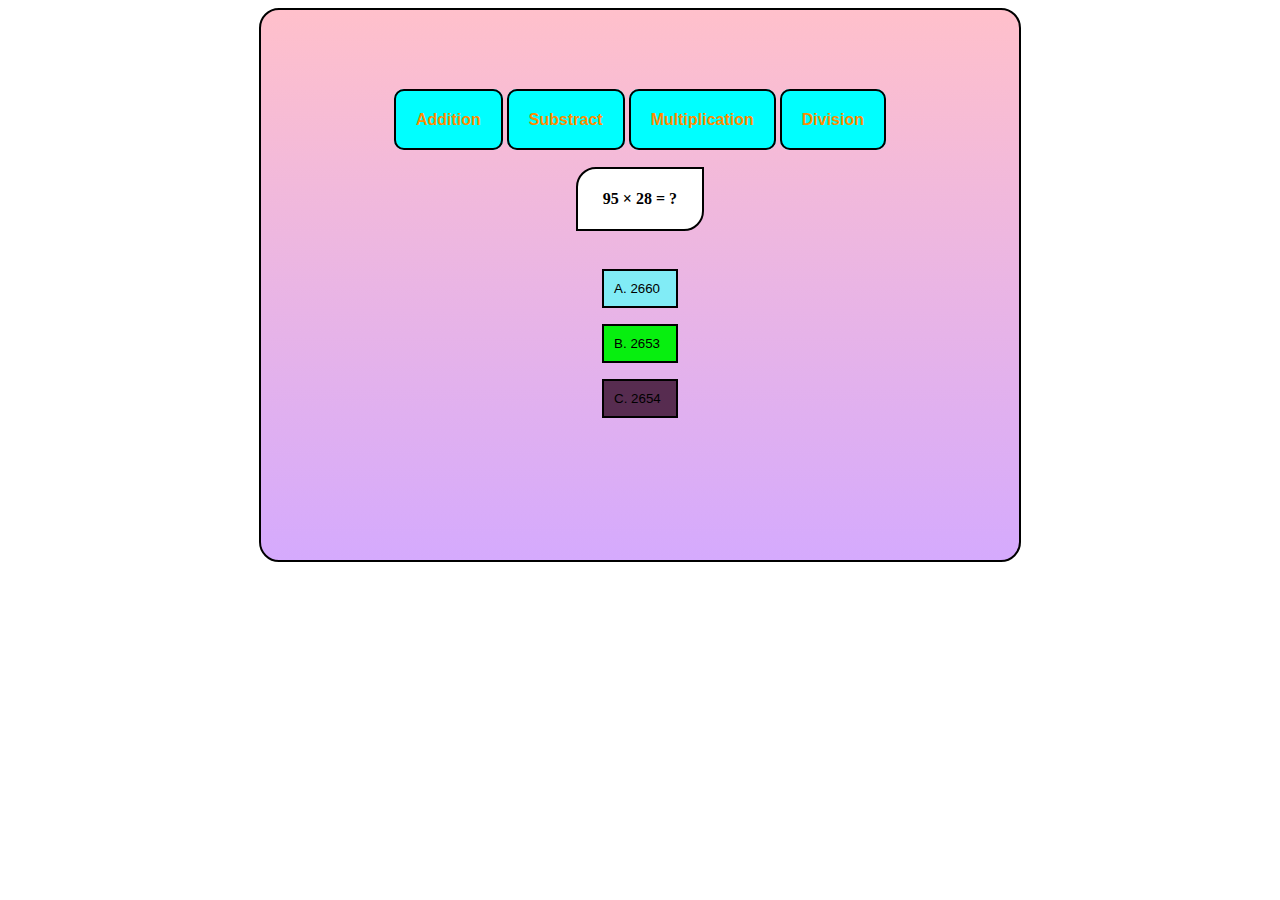
<file: Maths Game/multiple.html>
<!DOCTYPE html>
<html lang="en">
<head>
    <meta charset="UTF-8">
    <meta http-equiv="X-UA-Compatible" content="IE=edge">
    <meta name="viewport" content="width=device-width, initial-scale=1.0">
    <link rel="stylesheet" href="style.css">
    <script src="math.js"></script>
    <title>Math Guess (Multiple)</title>
</head>
<body onload="multiple(), generateRandomColor()">
    <center>
        <div class="form">
            <div class="navbar">
                <a href="index.html">Addition</a>
                <a href="substract.html">Substract</a>
                <a href="multiple.html">Multiplication</a>
                <a href="division.html">Division</a>
            </div>
            <div class="question">
                <p id="add_quest"></p>
            </div>
            <div class="answers">
                <p><button id="slotAnswr1" onclick="ChkAnswer(1)">A. <label id="answr1"></label></button></p>
                <p><button id="slotAnswr2" onclick="ChkAnswer(2)">B. <label id="answr2"></label></button></p>
                <p><button id="slotAnswr3" onclick="ChkAnswer(3)">C. <label id="answr3"></label></button></p>
            </div>
        </div>
    </center>
</body>
</html>
</file>
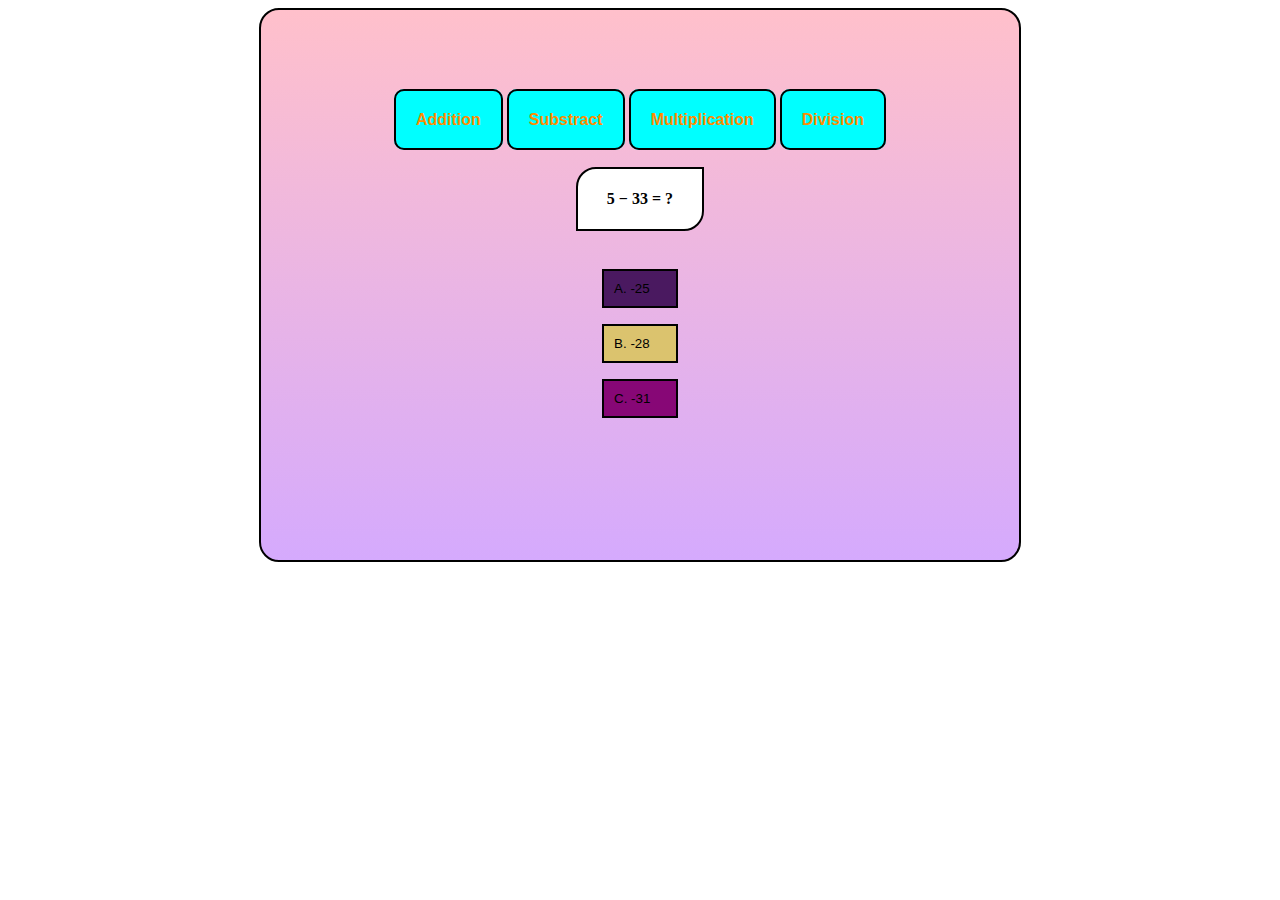
<file: Maths Game/substract.html>
<!DOCTYPE html>
<html lang="en">
<head>
    <meta charset="UTF-8">
    <meta http-equiv="X-UA-Compatible" content="IE=edge">
    <meta name="viewport" content="width=device-width, initial-scale=1.0">
    <link rel="stylesheet" href="style.css">
    <script src="math.js"></script>
    <title>Math Guess (Substract)</title>
</head>
<body onload="substract(), generateRandomColor()">
    <center>
        <div class="form">
            <div class="navbar">
                <a href="index.html">Addition</a>
                <a href="substract.html">Substract</a>
                <a href="multiple.html">Multiplication</a>
                <a href="division.html">Division</a>
            </div>
            <div class="question">
                <p id="add_quest"></p>
            </div>
            <div class="answers">
                <p><button id="slotAnswr1" onclick="ChkAnswer(1)">A. <label id="answr1"></label></button></p>
                <p><button id="slotAnswr2" onclick="ChkAnswer(2)">B. <label id="answr2"></label></button></p>
                <p><button id="slotAnswr3" onclick="ChkAnswer(3)">C. <label id="answr3"></label></button></p>
            </div>
        </div>
    </center>
</body>
</html>
</file>
<file: Js Slider Website (JOURNEY)/style.css>
/*
    Colors :
    #69c6ba = green
    #c66995 = purple
    #179180 = dark green
    #efefef = light dark white
    #f5f5f5 = heavy white
*/

@font-face {
    font-family: 'noto_sans';
    src: url('font/Noto_Sans/NotoSans-Bold.ttf');
}

@font-face {
    font-family: 'noto_sans-light';
    src: url('font/Noto_Sans/NotoSans-Regular.ttf');
}

@font-face {
    font-family: 'noto_sans-thin';
    src: url('font/Noto_Sans/NotoSans-Thin.ttf');
}

* {
    font-family: 'noto_sans';
}

body {
    margin: auto;
    padding: 0;
    max-width: 1280px;
}

/* HEADER */
header {
    padding-top: 20px;
    min-height: 70px;
    background-color: white;
}

.top {
    width: 100%;
    padding-top: 2%;
    padding-bottom: 2%;
    overflow: hidden;
}

.col-logo {
    float: left;
}

#logo {
    width: 25%;
}

.col-logo a {
    color: black;
    font-weight: bold;
    font-size: 2.5em;
    text-align: center;
    margin-left: 10%;
    text-decoration: none;
}

.home-link {
    float: left;
}

.home-link a {
    color: black;
    font-weight: bold;
    font-size: 2.5em;
    text-align: center;
    margin-left: -75%;
    text-decoration: none;
}

nav ul {
    margin: 0;
    padding: 0;
}

nav li {
    float: left;
    margin-top: 1%;
    display: inline;
    padding: 0 20px 0 20px;
}

nav {
    float: right;
}

nav a {
    color: black;
    text-decoration: none;
    display: block;
    font-size: 16px;
    padding: 10px 10px 10px 10px;
    border-radius: 10px;
}

nav a:hover {
    background-color: white;
    color: black;
}

#hamburger {
    display: none;
}

#point_home {
    color: #69c6ba;
}

#point_home:hover {
    color: #40776f;
}

/* WELCOME / FORM */
.bg-sec {
    width: 100%;
    margin-top: -10;
}

#image_bckgrd {
    width: 100%;
    height: auto;
}

.img-overlay {
    position: relative;   
}

.img-overlay::after {
        content: '';
        position: absolute;
        top: 0;
        left: 0;
        width: 100%;
        height: 100%;
        background-image: linear-gradient(rgba(0, 0, 0, 0.7),rgba(0, 0, 0, 0.7));
        opacity: 0.75;
    }

.room-form {
    margin-top: -51.6%;
    overflow: hidden;
}

#txt1 {
    color: white;
    text-align: center;
    font-family: Calibri;
    font-size: 3.4em;
    position: relative;
    padding-top: 2%;
}

#dots {
    position: relative;
    margin-top: -3.5%;
    width: 9.2px;
    overflow: hidden;
}

#txt2 {
    color: white;
    text-align: center;
    font-family: Calibri;
    font-weight: lighter;
    position: relative;
    font-size: 1.8em;
    margin-top: -1.6%;
}

#dwn-btn {
    position: relative;
    margin-top: -2.6%;
    width: 75px;
}

.form1 {
    width: 758px;
    height: 205px;
    position: relative;
    margin-top: 6.3%;
    background-color: white;
    padding: 5px;
    overflow: hidden;
}

#txt3 {
    font-size: 0.8em;
    padding-top: 4px;
    margin-right: 72%;
}

#input1 {
    margin-right: 50%;
}

#input1 input {
    width: 24.3em;
    border: none;
    font-family: 'noto_sans-light';
    font-weight: lighter;
    font-size: 0.8em;
    padding: 5px;
}

#txt4 {
    font-size: 0.8em;
    padding-top: 20px;
    margin-right: 81.5%;
}

#input2 {
    margin-right: 77.5%;
}

#input2 input {
    width: 8em;
    border: none;
    font-family: 'noto_sans-light';
    font-weight: lighter;
    font-size: 0.8em;
    padding: 5px;
}

#txt5 {
    font-size: 0.8em;
    padding-top: 17px;
    margin-right: 25%;
    margin-top: -12.5%;
}

#input3 {
    margin-right: 22.5%;
}

#input3 input {
    width: 8em;
    border: none;
    font-family: 'noto_sans-light';
    font-weight: lighter;
    font-size: 0.8em;
    padding: 5px;
}

#txt6 {
    font-size: 0.8em;
    padding-top: 19px;
    margin-left: 25%;
    margin-top: -25.5%;
}

#room-list {
    margin-bottom: -100%;
    margin-left: 32%;
    width: 14em;
    border: none;
    font-family: 'noto_sans-light';
    font-weight: lighter;
    font-size: 0.8em;
    padding: 5px;
    color: gray;
}

#txt7 {
    font-size: 0.8em;
    padding-top: 22.5px;
    margin-left: 61%;
    margin-top: -9.5%;
}

#adult-list {
    margin-bottom: -100%;
    margin-left: 66%;
    width: 5em;
    border: none;
    font-family: 'noto_sans-light';
    font-weight: lighter;
    font-size: 0.8em;
    padding: 5px;
    color: gray;
}

#txt8 {
    font-size: 0.8em;
    padding-top: 22.5px;
    margin-left: 84%;
    margin-top: -9.5%;
}

#child-list {
    margin-bottom: -100%;
    margin-left: 87%;
    width: 5em;
    border: none;
    font-family: 'noto_sans-light';
    font-weight: lighter;
    font-size: 0.8em;
    padding: 5px;
    color: gray;
}

#chk-btn {
    color: white;
    background-color: #69c6ba;
    font-family: 'noto_sans-light';
    font-weight: lighter;
    font-size: 0.8em;
    cursor: pointer;
    border: none;
    padding: 13px;
    width: 42.9%;
    margin-left: 51.8%;
    margin-top: 9%;
    margin-bottom: -100%;
}

/* EXPLORE */
.bg-color1 {
    background-color: #efefef;
}

.explore {
    padding-top: 8%;
}

#title2 {
    font-family: 'noto_sans-light';
    font-size: 2em;
}

#txt-bold1 {
    font-family: 'noto_sans';
}

#txt9 {
    font-family: 'noto_sans-light';
    font-weight: lighter;
    font-size: 0.8em;
    width: 64%;
}

#space1 {
    padding-top: 15px;
    padding-bottom: 45px;
}

#explr-btn {
    color: white;
    background-color: #69c6ba;
    font-family: 'noto_sans-light';
    font-weight: lighter;
    cursor: pointer;
    border: none;
    padding: 13px;
}

#chk-btn:hover, #explr-btn:hover {
    background-color: #5ba99e;
}

/* IMAGE SLIDER 1 */
.txtfill1 {
    z-index: 2;
    width: 610px;
    height: 270px;
    position: relative;
    margin-top: 7%;
    margin-left: 46.2%;
    background-color: #69c6ba;
    color: white;
    padding: 5px;
    overflow: hidden;
}

.txtfill1 p {
    width: 85%;
    margin-top: 7%;
    margin-left: 7%;
}

#topic {
    font-family: 'noto_sans-light';
    font-size: 1.5em;
    padding-bottom: 10px;
}

#elebs {
    font-family: 'noto_sans-thin';
    font-size: 0.9em;
}

#read-btn {
    color: #69c6ba;
    background-color: white;
    font-family: 'noto_sans-light';
    font-weight: lighter;
    font-size: 0.9em;
    cursor: pointer;
    border: none;
    padding: 15px;
}

#read-btn:hover {
    background-color: rgb(65, 60, 60);
}

.slides {
    inset: 0;
    opacity: 0;
    transition: 200ms opacity ease-in-out;
    transition-delay: 200ms;
}
  
.slides > img {
    display: block;
    width: 50%;
    margin-top: -33.3%;
    object-fit: cover;
}

#slid1 {
    margin-top: -35.7%;
}
 
.slides[data-active] {
    opacity: 1;
    z-index: -1;
    transition-delay: 1ms;
}
     
.slider-button {
    position: relative;
    z-index: 1;
    background: none;
    border: none;
    font-size: 2.5rem;
    color: rgba(255, 255, 255, .5);
    cursor: pointer;
    padding: 0 .7rem;
    background-color: rgba(0, 0, 0, .5);
    margin-left: -5%;
}

#btn-slid {
    margin-top: -50%;
}

.slider-button:hover, .slider-button:focus {
    color: white;
    background-color: rgba(0, 0, 0, .2);
}
  
.slider-button:focus {
    outline: 1px solid black;
}
  
.slider-button.prev {
    left: 33.8rem;
    top: -10rem;
}
  
.slider-button.next {
    left: 37.5rem;
    top: -10rem;
}

/* IMAGE SLIDER 2 */
.txtfill2 {
    z-index: 2;
    width: 610px;
    height: 270px;
    position: relative;
    margin-top: 7%;
    margin-left: 5.5%;
    background-color: #c66995;
    color: white;
    padding: 5px;
    overflow: hidden;
}

.txtfill2 p {
    width: 85%;
    margin-top: 7%;
    margin-left: 7%;
}

#read-btn2 {
    color: #c66995;
    background-color: white;
    font-family: 'noto_sans-light';
    font-weight: lighter;
    font-size: 0.9em;
    cursor: pointer;
    border: none;
    padding: 15px;
}

#read-btn2:hover {
    background-color: rgb(65, 60, 60);
}

.slides2 {
    right: 0;
    inset: 0;
    opacity: 0;
    transition: 200ms opacity ease-in-out;
    transition-delay: 200ms;
    padding-left: 640px;
}
  
.slides2 > img {
    display: block;
    width: 100%;
    margin-top: -66.5%;
    object-fit: cover;
}

#slid2 {
    margin-top: -71.3%; 
}
  
.slides2[data-active] {
    opacity: 1;
    z-index: -1;
    transition-delay: 0ms;
}
  
.slider2-button {
    position: relative;
    z-index: 1;
    background: none;
    border: none;
    font-size: 2.5rem;
    transform: translateY(-10%);
    color: rgba(255, 255, 255, .5);
    cursor: pointer;
    padding: 0 .7rem;
    background-color: rgba(0, 0, 0, .5);
    margin-left: 11.5%;
}
  
.slider2-button:hover, .slider2-button:focus {
    color: white;
    background-color: rgba(0, 0, 0, .2);
}
  
.slider2-button:focus {
    outline: 1px solid black;
}
  
.slider2-button.prev {
    left: 33.8rem;
    top: -10rem;
}
  
.slider2-button.next {
    left: 24.3rem;
    top: -10rem;
}

/* IMAGE SLIDER 3 */
.txtfill3 {
    z-index: 2;
    width: 610px;
    height: 270px;
    position: relative;
    margin-top: 7%;
    margin-left: 46.2%;
    background-color: #69c6ba;
    color: white;
    padding: 5px;
    overflow: hidden;
}

.txtfill3 p {
    width: 85%;
    margin-top: 7%;
    margin-left: 7%;
}

#read-btn3 {
    color: #69c6ba;
    background-color: white;
    font-family: 'noto_sans-light';
    font-weight: lighter;
    font-size: 0.9em;
    cursor: pointer;
    border: none;
    padding: 15px;
}

#read-btn3:hover {
    background-color: rgb(65, 60, 60);
}

.slides3 {
    inset: 0;
    opacity: 0;
    transition: 200ms opacity ease-in-out;
    transition-delay: 200ms;
}

.slides3 > img {
    display: block;
    width: 50%;
    margin-top: -33.4%;
    object-fit: cover;
    object-position: center;
}

#slid3 {
    margin-top: -35.7%; 
}

.slides3[data-active] {
    opacity: 1;
    z-index: -1;
    transition-delay: 0ms;
}
  
.slider3-button {
    position: relative;
    z-index: 1;
    background: none;
    border: none;
    font-size: 2.5rem;
    color: rgba(255, 255, 255, .5);
    cursor: pointer;
    padding: 0 .7rem;
    background-color: rgba(0, 0, 0, .5);
    margin-left: -5%;
}
  
.slider3-button:hover, .slider3-button:focus {
    color: white;
    background-color: rgba(0, 0, 0, .2);
}
  
.slider3-button:focus {
    outline: 1px solid black;
}

.slider3-button.prev {
    left: 33.8rem;
    top: -10rem;
}
  
.slider3-button.next {
    left: 37.5rem;
    top: -10rem;
}

/* WORLD NAVBAR SLIDER */
.world-nav {
    margin-top: 5%;
    background-color: #69c6ba;
    position: relative;
}

#shift-btn {
    top: 0;
    left: 0;
    position: absolute;
    width: 185px;
    height: 100%;
    background-color: #c66995;
    transition: .3s;
}

.toggle-btn {
    background: transparent;
    border: 0;
    border: transparent;
    outline: none;
    position: relative;
    cursor: pointer;
    width: 14%;
    padding: 30px;
}

#world-ico {
    width: 100%;
    vertical-align: middle;
}

#world-txt {
    color: white;
    font-size: 1.1em;
    font-family: 'noto_sans-light';
}

/* GROUP CONTENT SLIDER */
.group-slider {
    overflow: hidden;
}

#box1, #box2, 
#box3, #box4, 
#box5, #box6, #box7 {
    margin-top: 5%;
    margin-left: 11.5%;
}

#box2, #box3, 
#box4, #box5, 
#box6, #box7 {
    margin-top: -66%;
    left: 1500px;
}

.group {
    position: relative;
    transition: .5s;
    overflow: hidden;
}

.box-content {
    padding-bottom: 15px;
}

#info {
    width: 37.5%;
    margin-top: -15.9%;
    margin-left: 23%;
    border-top: 1px solid #dcdcdc;
    border-bottom: 1px solid #dcdcdc;
    padding-top: 24px;
    padding-bottom: 27px;
    padding-left: 40px;
    padding-right: 30px;
}

#topic2 {
    font-family: 'noto_sans-light';
    font-size: 1.2em;
    font-weight: bold;
}

#sub-top {
    color: #c66995;
}

#elebs2 {
    font-family: 'noto_sans-light';
    font-size: 0.9em;
}

#curve {
    width: 3%;
    height: 14.5%;
    margin-top: -17.3%;
    margin-left: 65.5%;
}

#cost {
    width: 19%;
    margin-top: -17.31%;
    margin-left: 66%;
    border-top: 1px solid #69c6ba;
    border-bottom: 1px solid #69c6ba;
    border-right: 1px solid #69c6ba;
    padding-top: 47px;
    padding-bottom: 53.5px;
    padding-left: 15px;
    text-align: center;
    background-color: #69c6ba;
    color: white;
}

#price {
    font-size: 1.6em;
}

#read-link {
    margin-top: 100%;
}

#read-btn4 {
    text-decoration: none;
    color: white;
}

/* SHOW MORE BUTTON */
#more-btn {
    color: white;
    background-color: #69c6ba;
    font-family: 'noto_sans-light';
    font-weight: lighter;
    font-size: 1em;
    cursor: pointer;
    border: none;
    padding: 15px;
}

#more-btn:hover {
    color: #69c6ba;
    background-color: rgb(65, 60, 60);
}

/* MAP BACKGOUND */
.map_bckgrd {
    width: 100%;
    height: auto;
    margin-top: 5%;
}

/* MESSAGE FORM */
.form2 {
    width: 459px;
    height: 400px;
    position: relative;
    margin-top: -38.4%;
    margin-left: 55.5%;
    background-color: white;
    padding: 5px;
    overflow: hidden;
}

#inp1, #inp2 {
    padding: 10px;
    width: 45.5%;
    background-color: #f5f5f5;
    border: transparent;
}

#pad1 {
    padding-left: 15px;
    padding-right: 6px;
}

#inp3 {
    padding: 10px;
    width: 96.5%;
    background-color: #f5f5f5;
    border: transparent;
}

#pad2 {
    padding-left: 15px;
}

#inp4 {
    padding: 10px;
    width: 96.5%;
    background-color: #f5f5f5;
    border: transparent;
}

#pad3 {
    padding-left: 15px;
}

#pad4 {
    padding-left: 15px;
}

#message-btn {
    color: white;
    background-color: #69c6ba;
    font-family: 'noto_sans-light';
    font-weight: lighter;
    font-size: 0.8em;
    cursor: pointer;
    border: none;
    padding: 10px;
    width: 97%;
}

#message-btn:hover {
    color: #69c6ba;
    background-color: rgb(65, 60, 60);
}

#footer-txt {
    margin-top: 6%;
    padding: 50px 10px 10px 10px;
    text-align: center;
    background-color: #179180;
    color: white;
}

/* FOOTER */
#footer-font {
    font-family: 'noto_sans-thin';
    font-size: 0.9em;
    font-weight: lighter;
}
</file>
<file: Js Slider Website (JOURNEY)/mobile-style.css>
/*
    Colors :
    #69c6ba = green
    #c66995 = purple
    #179180 = dark green
    #efefef = light dark white
    #f5f5f5 = heavy white
*/

@font-face {
    font-family: 'noto_sans';
    src: url('font/Noto_Sans/NotoSans-Bold.ttf');
}

@font-face {
    font-family: 'noto_sans-light';
    src: url('font/Noto_Sans/NotoSans-Regular.ttf');
}

@font-face {
    font-family: 'noto_sans-thin';
    src: url('font/Noto_Sans/NotoSans-Thin.ttf');
}

* {
    font-family: 'noto_sans';
}

@media only screen and (max-width: 320px) {
    body {
        padding: 0;
        margin: 0;
        max-width: 320px;
    }

    .top {
        width: 100%;
        border: 1px solid black;
        padding-top: 3%;
        padding-bottom: -100em;
        overflow: hidden;
    }

    #logo {
        width: 15%;
        margin-left: -4%;
    }

    #link-title {
        margin-left: -180%;
    }

    
    .title a {
        font-size: 1.3em;
        text-align: center;
        margin-left: 10%;
        text-decoration: none;
    }

    #nav-link {
        display: none;
    }

    #hamburger {
        display: block;
        width: 100%;
        font-size: 1.5em;
        text-align: center;
        margin-left: 390%;
        margin-top: -118%;
        color: #69c6ba;
        overflow: hidden;
    }

    #image_bckgrd {
        display: none;
    }

    .img-overlay {
        width: 100%;
        height: 100%;
        background-image: url(img/banner.jpg);
        background-position: center;
        background-size: cover;
        border: 1px solid red;
        margin-top: -11%;
    }

    #txt1 {
        position: absolute;
        color: white;
        text-align: center;
        font-family: Calibri;
        font-size: 2.5em;
        margin-top: -87%;
        margin-left: 21%;
        overflow: hidden;
    }

    #dots {
        position: absolute;
        margin-top: -67%;
        width: 8px;
    }

    #txt2 {
        position: absolute;
        margin-top: -55%;
        margin-left: 7%;
        font-size: 1.3em;
    }

    #dwn-btn {
        position: absolute;
        margin-top: -45%;
        margin-left: -8.5%;
        width: 60px;
    }

    .gradient1 {
        background-image: linear-gradient(rgba(0, 0, 0, 0.7),rgba(0, 0, 0, 0.7));
        padding-bottom: 30px;
    }

    .form1 {
        width: 290px;
        height: 600px;
        position: relative;
        margin-top: 20%;
        background-color: white;
        padding: 5px;
        overflow: hidden;
        border: 1px solid black;    
    }

    #txt3 {
        font-size: 0.8em;
        padding-top: 4px;
        margin-right: 35%;
    }
    
    #input1 {
        margin-right: 25%;
    }
    
    #input1 input {
        width: 15em;
        border: none;
        font-family: 'noto_sans-light';
        font-weight: lighter;
        font-size: 0.8em;
        margin-left: 7%;
        padding: 5px;
    }
    
    #txt4 {
        font-size: 0.8em;
        padding-top: 20px;
        margin-right: 60%;
        margin-top: 85%;
    }
    
    #input2 {
        margin-right: 50%;
    }
    
    #input2 input {
        width: 8em;
        margin-bottom: -100%;
        border: none;
        font-family: 'noto_sans-light';
        font-weight: lighter;
        font-size: 0.8em;
        padding: 5px;
    }
    
    #txt5 {
        font-size: 0.8em;
        padding-top: 17px;
        margin-right: 56%;
        margin-top: 9%;
    }
    
    #input3 {
        margin-right: 22.5%;
    }
    
    #input3 input {
        width: 8em;
        margin-bottom: -100%;
        margin-right: 35%;
        border: none;
        font-family: 'noto_sans-light';
        font-weight: lighter;
        font-size: 0.8em;
        padding: 5px;
    }
    
    #txt6 {
        font-size: 0.8em;
        padding-top: 10px;
        margin-left: -48%;
        margin-top: -130%;
    }
    
    #room-list {
        margin-bottom: -100%;
        margin-left: -22%;
        width: 15em;
        border: none;
        font-family: 'noto_sans-light';
        font-weight: lighter;
        font-size: 0.8em;
        padding: 5px;
        color: gray;
    }
    
    #txt7 {
        font-size: 0.8em;
        padding-top: 22.5px;
        margin-left: -76%;
        margin-top: 8%;
    }
    
    #adult-list {
        margin-bottom: -100%;
        margin-left: -66%;
        width: 5em;
        border: none;
        font-family: 'noto_sans-light';
        font-weight: lighter;
        font-size: 0.8em;
        padding: 5px;
        color: gray;
    }
    
    #txt8 {
        font-size: 0.8em;
        padding-top: 22.5px;
        margin-left: -70%;
        margin-top: 8%;
    }
    
    #child-list {
        margin-bottom: -100%;
        margin-left: -66%;
        width: 5em;
        border: none;
        font-family: 'noto_sans-light';
        font-weight: lighter;
        font-size: 0.8em;
        padding: 5px;
        color: gray;
    }
    
    #chk-btn {
        color: white;
        background-color: #69c6ba;
        font-family: 'noto_sans-light';
        font-weight: lighter;
        font-size: 0.8em;
        cursor: pointer;
        border: none;
        padding: 13px;
        width: 92%;
        margin-left: 0%;
        margin-top: 80%;
        margin-bottom: -100%;
    }

    #title2 {
        font-size: 1.5em;
    }

    #txt9 {
        font-size: 0.6em;
        width: 85%;
    }

    .txtfill1 {
        z-index: 2;
        width: 342px;
        height: 270px;
        position: relative;
        margin-top: 70%;
        margin-left: -10%;
        background-color: #69c6ba;
        color: white;
        padding: 5px;
        overflow: hidden;
    }

    .txtfill1 p {
        width: 85%;
        margin-top: 7%;
        margin-left: 7%;
    }

    #topic {
        font-size: 1.1em;
        margin-left: 8%;
    }

    #elebs {
        font-size: 0.6em;
        margin-left: 8%;
        width: 5%;
        text-align: center;
    }

    #read-btn {
        color: #69c6ba;
        background-color: white;
        font-family: 'noto_sans-light';
        font-weight: lighter;
        font-size: 0.6em;
        margin-left: 8%;
        cursor: pointer;
        border: none;
        padding: 15px;
    }

    .slides {
        inset: 0;
        opacity: 0;
        transition: 200ms opacity ease-in-out;
        transition-delay: 200ms;
    }
      
    .slides > img {
        display: block;
        width: 100%;
        margin-top: -175%;
        object-fit: cover;
    }

    #slid1 {
        margin-top: -35.7%;
    }
}
</file>
<file: Maths Game/style.css>
.form {
    width: 60%;
    background-image: linear-gradient(pink, #d5aafd);
    padding-top: 5%;
    padding-bottom: 10%;
    border: 2px solid black;
    border-radius: 20px;
}

.navbar {
    margin-top: 5%;
}

.navbar a {
    background-color: aqua;
    color: darkorange;
    text-decoration: none;
    font-family: arial;
    font-weight: bolder;
    padding: 20px;
    border: 2px solid black;
    border-radius: 10px;
}

.navbar a:hover {
    background-color: yellow;
    color: red;
    border: 5px solid black;
}

.question {
    margin-top: 5%;
    background-color: white;
    font-weight: bold;
    width: 15%;
    padding: 5px;
    border: 2px solid black;
    border-top-left-radius: 20px;
    border-bottom-right-radius: 20px;
}

.answers {
    margin-top: 5%;
}

#slotAnswr1, #slotAnswr2, #slotAnswr3 {
    background-color: transparent;
    text-align: left;
    padding: 10px;
    border: 2px solid black;
    width: 10%;
    cursor: pointer;
}
</file>
<file: OnMouseOver & OnMouseOut/style.css>
* {
	font-family: arial;
}

body {
	background-color: pink;
}

#B1 {
	width: 13%;
	margin-top: 3%;
}

#txt {
	font-weight: bold;
	font-size: 1.5vw;
}

.table1 {
	text-align: center;
	border: 4px solid black;
	background-color: white;
}
</file>
<file: Stopwatch/style.css>
@import url('https://fonts.googleapis.com/css2?family=Rubik+Mono+One&display=swap');

body {

  margin: auto;
  padding: auto;
  background: none;
  font-family: "HelveticaNeue-Light", "Helvetica Neue Light", "Helvetica Neue", Helvetica, Arial, "Lucida Grande", sans-serif; 
  height: 100%;
}

.wrapper {
  width: 800px;
  margin: 30px auto;
  color: black;
  text-align: center;
}

#font {
  font-family: 'Rubik Mono One', sans-serif;
}

h1, h2, h3 {
  font-family: 'Rubik Mono One', sans-serif;
  font-weight: 100;
  font-size: 2.6em;
  text-transform: uppercase;
}

#seconds, #tens{
  font-size: 10em;
}

#dott {
  font-size: 7em;
}

#button-start {
  background: white;
  color: black;
  border: solid 1px black;
  border-radius: 10px;
  text-decoration: none;
  cursor: pointer;
  font-size: 1.2em;
  padding: 18px 10px;
  width: 180px;
  margin: 10px;
  outline: none;
  -moz-border-radius: $radius;
  -webkit-border-radius: $radius;
  border-radius: $radius; 
}

#button-start:hover{
  background: #4361ee;
  border: solid 1px #4361ee;
  color: white;
}

#button-stop {
  background: white;
  color: black;
  border: solid 1px black;
  border-radius: 10px;
  text-decoration: none;
  cursor: pointer;
  font-size: 1.2em;
  padding: 18px 10px;
  width: 180px;
  margin: 10px;
  outline: none;
  -moz-border-radius: $radius;
  -webkit-border-radius: $radius;
  border-radius: $radius; 
}

#button-stop:hover{
  background: red;
  border: solid 1px red;
  color: white;
}

#button-reset {
  background: white;
  color: black;
  border: solid 1px black;
  border-radius: 10px;
  text-decoration: none;
  cursor: pointer;
  font-size: 1.2em;
  padding: 18px 10px;
  width: 180px;
  margin: 10px;
  outline: none;
  -moz-border-radius: $radius;
  -webkit-border-radius: $radius;
  border-radius: $radius; 
}

#button-reset:hover{
  background: gold;
  border: solid 1px gold;
  color: white;
}
</file>
